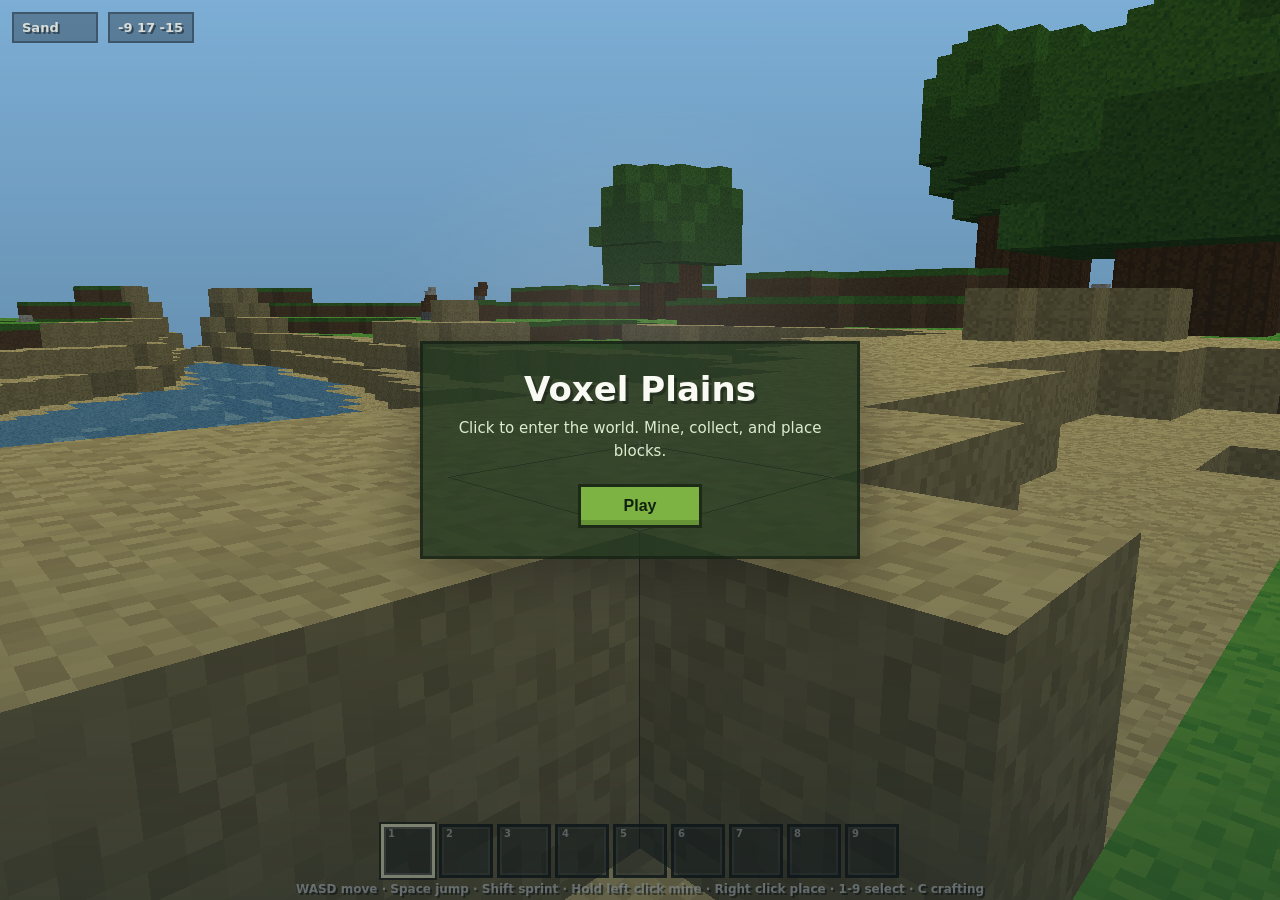
<file: Minecraft-web-pc/codex/index.html>
<!doctype html>
<html lang="en">
  <head>
    <meta charset="UTF-8" />
    <meta name="viewport" content="width=device-width, initial-scale=1.0" />
    <title>Voxel Plains Survival</title>
    <link rel="icon" href="data:," />
    <link rel="stylesheet" href="./styles.css" />
  </head>
  <body>
    <canvas id="game" aria-label="Voxel plains survival game"></canvas>

    <div id="overlay" class="overlay">
      <div class="panel">
        <h1>Voxel Plains</h1>
        <p>Click to enter the world. Mine, collect, and place blocks.</p>
        <button id="playButton">Play</button>
      </div>
    </div>

    <div class="hud">
      <div class="status">
        <span id="targetName">Ready</span>
        <span id="coords">0 0 0</span>
      </div>
      <div class="crosshair" aria-hidden="true"></div>
      <div id="mineMeter" class="mine-meter"><span></span></div>
      <div id="hotbar" class="hotbar"></div>
      <div id="craftingPanel" class="crafting-panel hidden">
        <div class="crafting-title">Crafting</div>
        <div id="recipes" class="recipes"></div>
      </div>
      <div class="help">
        WASD move · Space jump · Shift sprint · Hold left click mine · Right click place · 1-9 select · C crafting
      </div>
    </div>

    <script type="module" src="./app.js"></script>
  </body>
</html>
</file>
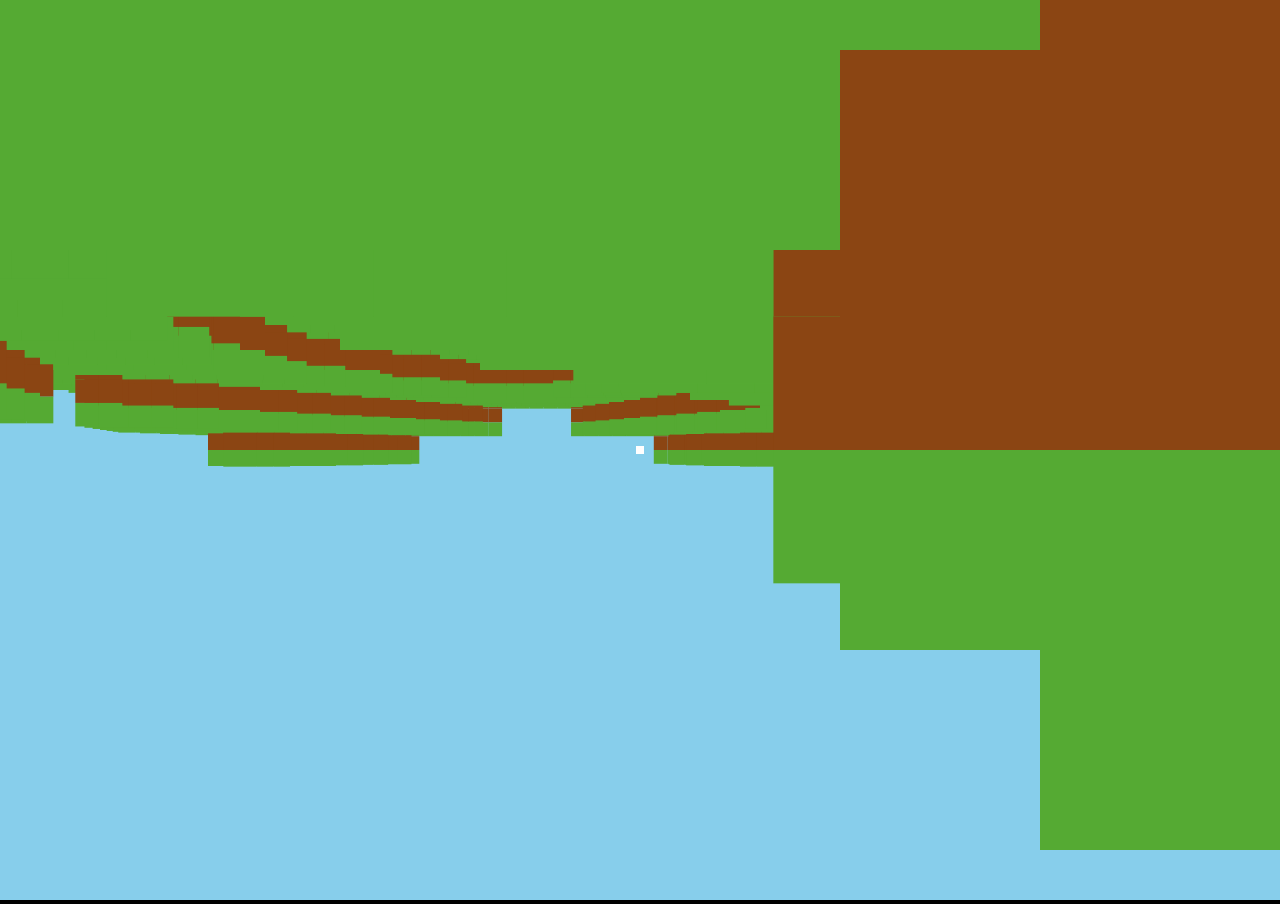
<file: chatgpt.html>
<!DOCTYPE html>
<html>
<head>
<meta charset="UTF-8">
<title>Minecraft Core</title>
<style>
body { margin:0; overflow:hidden; background:#000; }
#crosshair {
  position:fixed; top:50%; left:50%;
  width:8px; height:8px;
  margin:-4px;
  background:white;
}
</style>
</head>
<body>
<div id="crosshair"></div>

<canvas id="c"></canvas>

<script>
// === CANVAS ===
const canvas = document.getElementById("c");
const ctx = canvas.getContext("2d");
canvas.width = innerWidth;
canvas.height = innerHeight;

// === CAMERA ===
let cam = { x:0, y:12, z:0, yaw:0, pitch:0 };
let vel = { x:0, y:0, z:0 };

// === INPUT ===
const keys = {};
onkeydown = e => keys[e.code]=true;
onkeyup = e => keys[e.code]=false;

canvas.onclick = () => canvas.requestPointerLock();

onmousemove = e=>{
  if(document.pointerLockElement===canvas){
    cam.yaw -= e.movementX * 0.002;
    cam.pitch -= e.movementY * 0.002;
    cam.pitch = Math.max(-1.5, Math.min(1.5, cam.pitch));
  }
};

// === WORLD ===
const world = new Map();

function key(x,y,z){ return `${x},${y},${z}`; }

function addBlock(x,y,z,type){
  world.set(key(x,y,z), {x,y,z,type});
}

// === TERRAIN ===
for(let x=-30;x<30;x++){
  for(let z=-30;z<30;z++){
    let h = Math.floor(Math.sin(x*0.2)+Math.cos(z*0.2))*2+6;

    for(let y=0;y<h;y++){
      let t="dirt";
      if(y===h-1) t="grass";
      if(y<h-3) t="stone";
      addBlock(x,y,z,t);
    }
  }
}

// === COLORS ===
const colors = {
  grass:"#55aa33",
  dirt:"#8b4513",
  stone:"#888"
};

// === PROJECTION ===
const FOV = 400;

function project(x,y,z){
  let dx=x-cam.x, dy=y-cam.y, dz=z-cam.z;

  let cy=Math.cos(cam.yaw), sy=Math.sin(cam.yaw);
  let cp=Math.cos(cam.pitch), sp=Math.sin(cam.pitch);

  let xz = cy*dx - sy*dz;
  let zz = sy*dx + cy*dz;

  let yz = cp*dy - sp*zz;
  let zz2 = sp*dy + cp*zz;

  if(zz2<=0) return null;

  return {
    x: canvas.width/2 + xz*FOV/zz2,
    y: canvas.height/2 + yz*FOV/zz2,
    d: zz2
  };
}

// === RENDER ===
function draw(){
  ctx.fillStyle="#87CEEB";
  ctx.fillRect(0,0,canvas.width,canvas.height);

  let arr = [...world.values()];

  arr.sort((a,b)=>{
    let da=(a.x-cam.x)**2+(a.y-cam.y)**2+(a.z-cam.z)**2;
    let db=(b.x-cam.x)**2+(b.y-cam.y)**2+(b.z-cam.z)**2;
    return db-da;
  });

  for(let b of arr){
    let p = project(b.x,b.y,b.z);
    if(!p) continue;

    let size = FOV / p.d;

    ctx.fillStyle = colors[b.type];
    ctx.fillRect(p.x, p.y, size, size);
  }
}

// === PHYSICS ===
function update(dt){
  let speed = 6;

  let mx=(keys["KeyD"]?1:0)-(keys["KeyA"]?1:0);
  let mz=(keys["KeyS"]?1:0)-(keys["KeyW"]?1:0);

  let sin=Math.sin(cam.yaw), cos=Math.cos(cam.yaw);

  cam.x += (mx*cos - mz*sin)*speed*dt;
  cam.z += (mz*cos + mx*sin)*speed*dt;

  vel.y -= 20*dt;
  cam.y += vel.y*dt;

  if(cam.y < 7){
    cam.y = 7;
    vel.y = 0;
  }

  if(keys["Space"] && vel.y===0){
    vel.y = 8;
  }
}

// === RAYCAST (BLOCK BREAK) ===
function getTarget(){
  let step=0.2;
  for(let i=0;i<6;i+=step){
    let x = Math.floor(cam.x + Math.sin(cam.yaw)*i);
    let y = Math.floor(cam.y);
    let z = Math.floor(cam.z + Math.cos(cam.yaw)*i);

    let b = world.get(key(x,y,z));
    if(b) return b;
  }
  return null;
}

// === BREAK ===
onmousedown = e=>{
  let b = getTarget();
  if(!b) return;

  world.delete(key(b.x,b.y,b.z));
};

// === LOOP ===
let last=0;
function loop(t){
  let dt=(t-last)/1000;
  last=t;

  update(dt);
  draw();

  requestAnimationFrame(loop);
}
loop(0);
</script>
</body>
</html>
</file>
<file: Minecraft-web-pc/codex/styles.css>
* {
  box-sizing: border-box;
}

html,
body {
  width: 100%;
  height: 100%;
  margin: 0;
  overflow: hidden;
  background: #86bde8;
  color: #f9faf3;
  font-family: "Segoe UI", system-ui, sans-serif;
}

#game {
  display: block;
  width: 100vw;
  height: 100vh;
  image-rendering: pixelated;
}

.overlay {
  position: fixed;
  inset: 0;
  display: grid;
  place-items: center;
  background:
    linear-gradient(180deg, rgba(14, 28, 36, 0.12), rgba(14, 28, 36, 0.55)),
    radial-gradient(circle at 50% 42%, rgba(255, 255, 255, 0.2), transparent 34%);
  z-index: 10;
}

.overlay.hidden {
  display: none;
}

.panel {
  width: min(440px, calc(100vw - 32px));
  padding: 28px;
  border: 3px solid rgba(15, 23, 16, 0.55);
  background: rgba(35, 55, 32, 0.82);
  box-shadow: 0 18px 60px rgba(0, 0, 0, 0.35);
  text-align: center;
}

.panel h1 {
  margin: 0 0 10px;
  font-size: 34px;
  line-height: 1.05;
  letter-spacing: 0;
  text-shadow: 3px 3px 0 rgba(0, 0, 0, 0.3);
}

.panel p {
  margin: 0 0 22px;
  color: #dceccf;
  font-size: 15px;
  line-height: 1.5;
}

.panel button {
  min-width: 124px;
  height: 44px;
  border: 3px solid #1d2a17;
  background: #7cb342;
  color: #10200d;
  font-weight: 800;
  font-size: 16px;
  cursor: pointer;
  box-shadow: inset 0 -5px 0 rgba(0, 0, 0, 0.18);
}

.hud {
  position: fixed;
  inset: 0;
  pointer-events: none;
  z-index: 5;
}

.status {
  position: absolute;
  top: 12px;
  left: 12px;
  display: flex;
  gap: 10px;
  font-size: 13px;
  font-weight: 700;
  text-shadow: 2px 2px 0 rgba(0, 0, 0, 0.45);
}

.status span {
  min-width: 86px;
  padding: 6px 8px;
  border: 2px solid rgba(0, 0, 0, 0.32);
  background: rgba(0, 0, 0, 0.28);
}

.crosshair {
  position: absolute;
  left: 50%;
  top: 50%;
  width: 22px;
  height: 22px;
  transform: translate(-50%, -50%);
}

.crosshair::before,
.crosshair::after {
  content: "";
  position: absolute;
  background: rgba(255, 255, 255, 0.88);
  box-shadow: 1px 1px 0 rgba(0, 0, 0, 0.5);
}

.crosshair::before {
  left: 10px;
  top: 2px;
  width: 2px;
  height: 18px;
}

.crosshair::after {
  left: 2px;
  top: 10px;
  width: 18px;
  height: 2px;
}

.mine-meter {
  position: absolute;
  left: 50%;
  bottom: 94px;
  width: 180px;
  height: 12px;
  transform: translateX(-50%);
  border: 2px solid rgba(0, 0, 0, 0.5);
  background: rgba(0, 0, 0, 0.3);
  opacity: 0;
}

.mine-meter.active {
  opacity: 1;
}

.mine-meter span {
  display: block;
  width: 0%;
  height: 100%;
  background: linear-gradient(90deg, #d8e879, #f9f5a4);
}

.hotbar {
  position: absolute;
  left: 50%;
  bottom: 22px;
  display: grid;
  grid-template-columns: repeat(9, 54px);
  gap: 4px;
  transform: translateX(-50%);
}

.crafting-panel {
  position: absolute;
  right: 14px;
  bottom: 96px;
  width: min(300px, calc(100vw - 28px));
  padding: 12px;
  border: 3px solid rgba(16, 18, 15, 0.78);
  background: rgba(35, 39, 34, 0.82);
  box-shadow: inset 0 0 0 2px rgba(255, 255, 255, 0.08);
}

.crafting-panel.hidden {
  display: none;
}

.crafting-title {
  margin-bottom: 8px;
  font-size: 13px;
  font-weight: 900;
  text-transform: uppercase;
  text-shadow: 2px 2px 0 rgba(0, 0, 0, 0.55);
}

.recipes {
  display: grid;
  gap: 6px;
}

.recipe {
  display: grid;
  grid-template-columns: 26px 1fr auto;
  align-items: center;
  gap: 8px;
  min-height: 34px;
  padding: 5px 7px;
  border: 2px solid rgba(0, 0, 0, 0.42);
  background: rgba(0, 0, 0, 0.22);
  color: #f7f4d5;
  font-size: 12px;
  font-weight: 800;
}

.recipe.disabled {
  opacity: 0.45;
}

.recipe .icon {
  width: 22px;
  height: 22px;
  border: 2px solid rgba(0, 0, 0, 0.42);
}

.recipe .key {
  color: #f0dea2;
  font-size: 11px;
}

.slot {
  position: relative;
  width: 54px;
  height: 54px;
  border: 3px solid rgba(14, 17, 15, 0.75);
  background: rgba(20, 22, 20, 0.54);
  box-shadow: inset 0 0 0 2px rgba(255, 255, 255, 0.08);
}

.slot.selected {
  border-color: #f4f0c3;
  box-shadow:
    0 0 0 2px rgba(20, 20, 12, 0.75),
    inset 0 0 0 2px rgba(255, 255, 255, 0.2);
}

.slot .icon {
  position: absolute;
  left: 11px;
  top: 10px;
  width: 28px;
  height: 28px;
  border: 2px solid rgba(0, 0, 0, 0.42);
  image-rendering: pixelated;
}

.slot .count {
  position: absolute;
  right: 5px;
  bottom: 2px;
  font-size: 16px;
  font-weight: 900;
  text-shadow:
    2px 2px 0 rgba(0, 0, 0, 0.9),
    -1px -1px 0 rgba(0, 0, 0, 0.5);
}

.slot .key {
  position: absolute;
  left: 4px;
  top: 1px;
  color: rgba(255, 255, 255, 0.58);
  font-size: 10px;
  font-weight: 800;
}

.help {
  position: absolute;
  left: 50%;
  bottom: 4px;
  width: min(760px, calc(100vw - 20px));
  transform: translateX(-50%);
  color: rgba(255, 255, 255, 0.72);
  font-size: 12px;
  font-weight: 700;
  text-align: center;
  text-shadow: 2px 2px 0 rgba(0, 0, 0, 0.55);
}

@media (max-width: 620px) {
  .hotbar {
    grid-template-columns: repeat(9, 38px);
    gap: 3px;
  }

  .slot {
    width: 38px;
    height: 38px;
    border-width: 2px;
  }

  .slot .icon {
    left: 8px;
    top: 7px;
    width: 20px;
    height: 20px;
  }

  .slot .count {
    font-size: 12px;
  }

  .help {
    display: none;
  }
}
</file>
